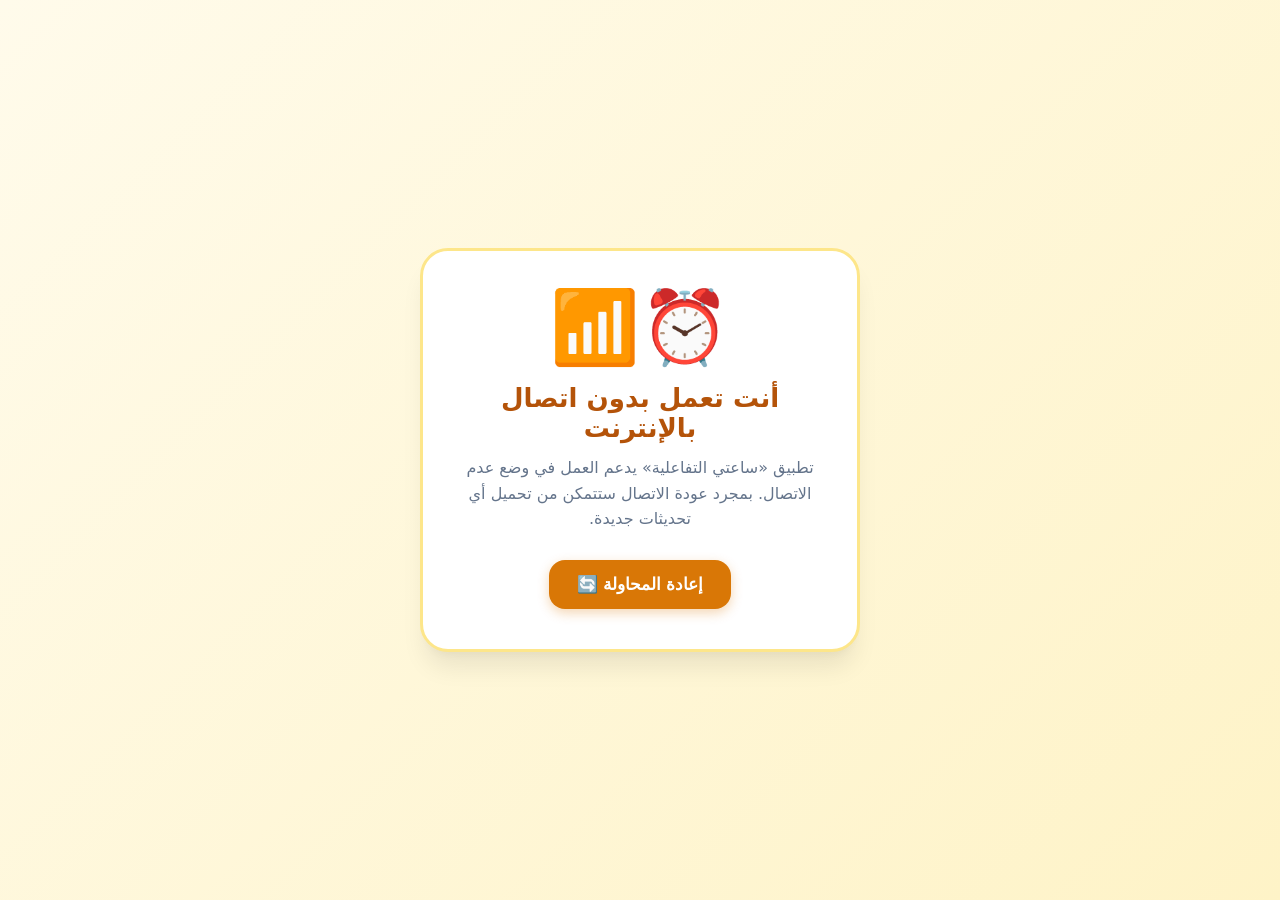
<file: public/offline.html>
<!DOCTYPE html>
<html lang="ar" dir="rtl">
<head>
  <meta charset="UTF-8">
  <meta name="viewport" content="width=device-width, initial-scale=1.0">
  <title>أنت غير متصل بالإنترنت - ساعتي التفاعلية</title>
  <link rel="icon" type="image/svg+xml" href="/icon.svg">
  <style>
    * { box-sizing: border-box; margin: 0; padding: 0; }
    body {
      font-family: system-ui, -apple-system, 'Segoe UI', Roboto, Helvetica, Arial, sans-serif;
      background: linear-gradient(135deg, #fffbeb 0%, #fef3c7 100%);
      color: #1e293b;
      display: flex;
      align-items: center;
      justify-content: center;
      min-height: 100vh;
      padding: 24px;
      text-align: center;
    }
    .card {
      background: #ffffff;
      border-radius: 28px;
      padding: 40px 32px;
      max-width: 440px;
      width: 100%;
      box-shadow: 0 20px 25px -5px rgba(0, 0, 0, 0.08), 0 8px 10px -6px rgba(0, 0, 0, 0.04);
      border: 3px solid #fde68a;
    }
    .icon {
      font-size: 72px;
      line-height: 1;
      margin-bottom: 20px;
      display: block;
    }
    h1 {
      font-size: 26px;
      font-weight: 800;
      color: #b45309;
      margin-bottom: 12px;
    }
    p {
      font-size: 16px;
      line-height: 1.6;
      color: #64748b;
      margin-bottom: 28px;
    }
    .btn {
      display: inline-flex;
      align-items: center;
      justify-content: center;
      background: #d97706;
      color: #ffffff;
      font-size: 17px;
      font-weight: 700;
      padding: 14px 28px;
      border-radius: 16px;
      text-decoration: none;
      border: none;
      cursor: pointer;
      box-shadow: 0 4px 12px rgba(217, 119, 6, 0.3);
      transition: background 0.2s, transform 0.1s;
    }
    .btn:hover {
      background: #b45309;
      transform: translateY(-2px);
    }
    .btn:active {
      transform: translateY(0);
    }
  </style>
</head>
<body>
  <div class="card">
    <span class="icon">⏰📶</span>
    <h1>أنت تعمل بدون اتصال بالإنترنت</h1>
    <p>تطبيق «ساعتي التفاعلية» يدعم العمل في وضع عدم الاتصال. بمجرد عودة الاتصال ستتمكن من تحميل أي تحديثات جديدة.</p>
    <button class="btn" onclick="window.location.reload()">إعادة المحاولة 🔄</button>
  </div>
</body>
</html>
</file>
